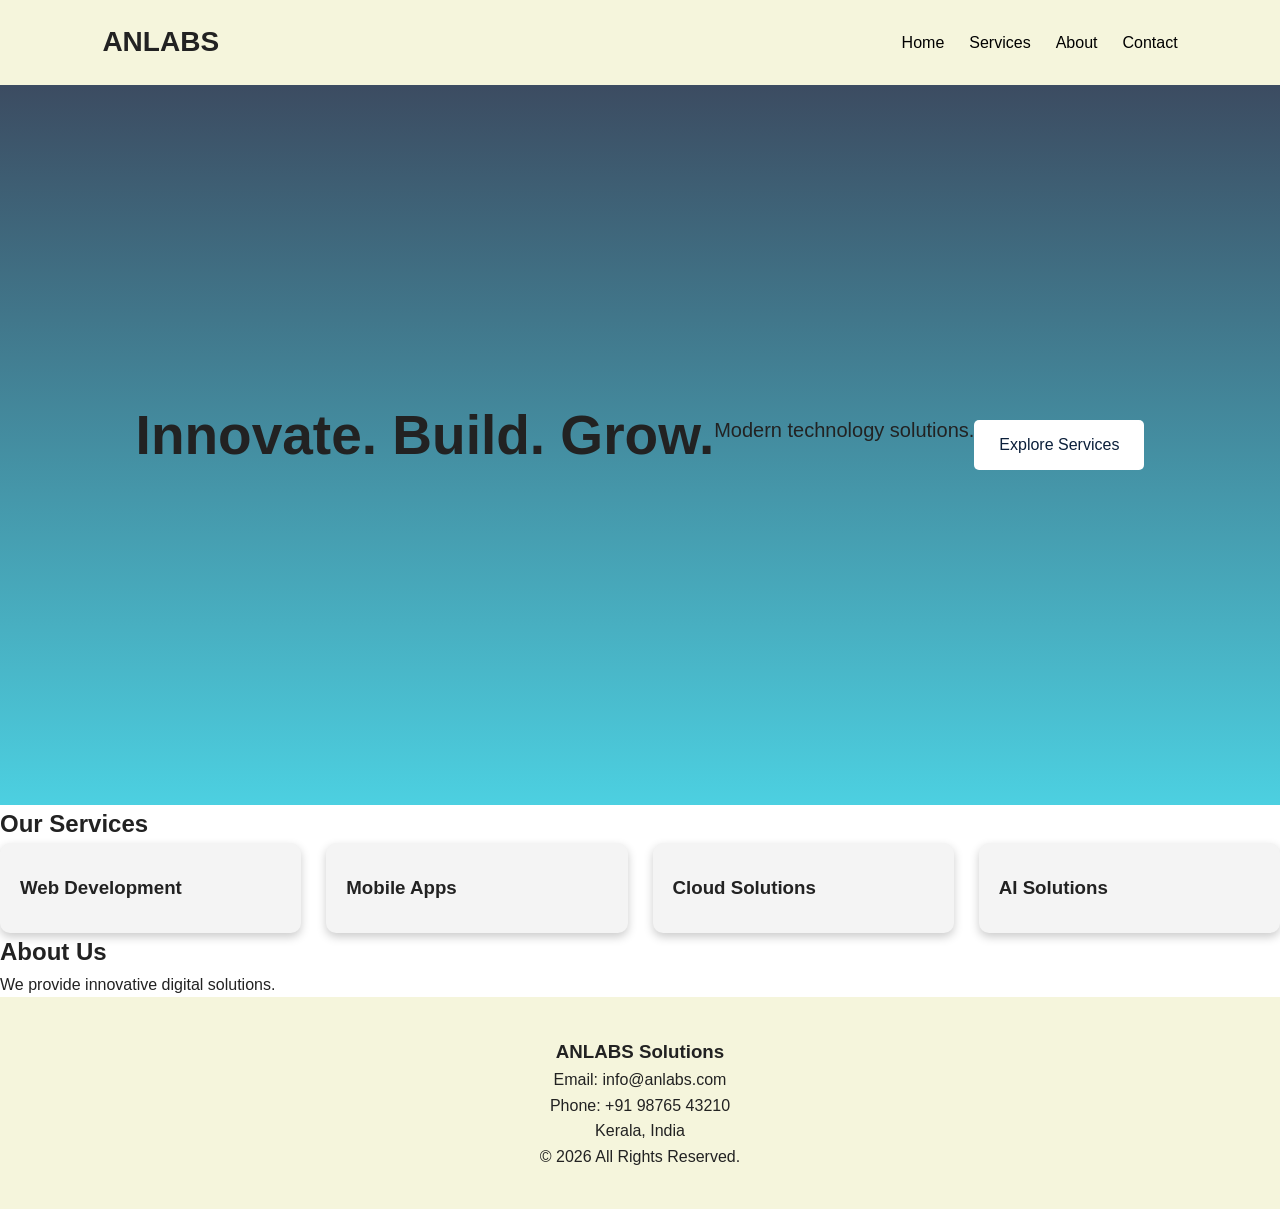
<file: PROGRAM_1/index.html>
<!DOCTYPE html>
<html>
<head>
<title>TechNova Solutions</title>
<link rel="stylesheet" href="style.css">
</head>
<body>
<header>
<div class="logo">ANLABS</div>
<nav>
<a href="#home">Home</a>
<a href="#services">Services</a>
<a href="#about">About</a>
<a href="#contact">Contact</a>
</nav>
</header>
<section class="hero" id="home">
<h1>Innovate. Build. Grow.</h1>
<p>Modern technology solutions.</p>
<a href="#services" class="btn">Explore Services</a>
</section>
<section id="services">
<h2>Our Services</h2>
<div class="service-grid">
<div class="service-card"><h3>Web Development</h3></div>
<div class="service-card"><h3>Mobile Apps</h3></div>
<div class="service-card"><h3>Cloud Solutions</h3></div>
<div class="service-card"><h3>AI Solutions</h3></div>
</div>
</section>
<section id="about">
<h2>About Us</h2>
<p>We provide innovative digital solutions.</p>
</section>
<footer id="contact">
<h3>ANLABS Solutions</h3>
<p>Email: info@anlabs.com</p>
<p>Phone: +91 98765 43210</p>
<p>Kerala, India</p>
<p>© 2026 All Rights Reserved.</p>
</footer>
</body>
</html>
</file>
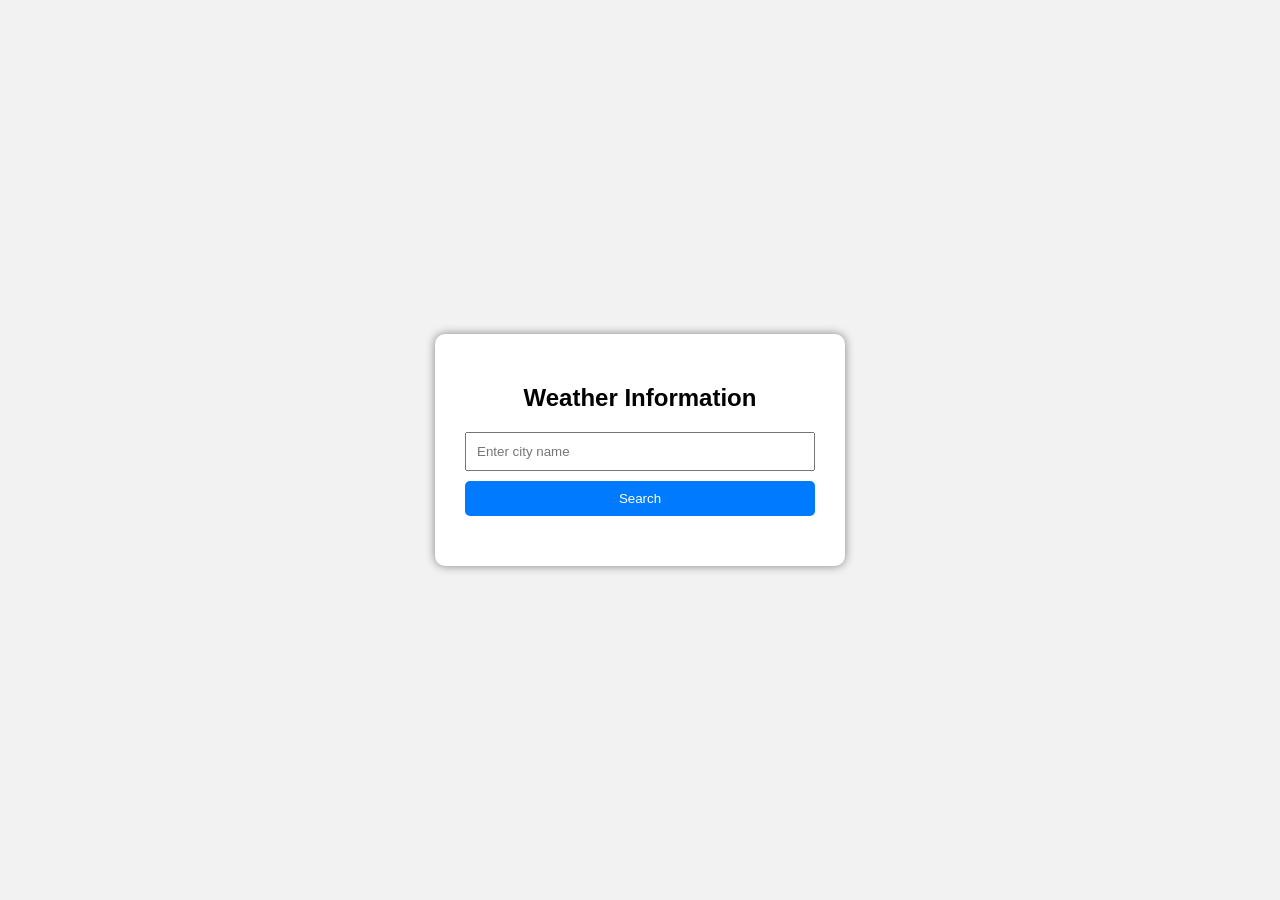
<file: PROGRAM_11/index.html>
<!DOCTYPE html>
<html>
<head>
    <title>Weather App</title>

    <style>
        body {
            font-family: Arial, sans-serif;
            background-color: #f2f2f2;
            display: flex;
            justify-content: center;
            align-items: center;
            min-height: 100vh;
            margin: 0;
        }

        .container {
            background-color: white;
            padding: 30px;
            width: 350px;
            border-radius: 10px;
            box-shadow: 0 0 10px gray;
            text-align: center;
        }

        input {
            width: 100%;
            padding: 10px;
            box-sizing: border-box;
            margin-bottom: 10px;
        }

        button {
            width: 100%;
            padding: 10px;
            background-color: #007bff;
            color: white;
            border: none;
            border-radius: 5px;
            cursor: pointer;
        }

        button:hover {
            background-color: #0056b3;
        }

        #result {
            margin-top: 20px;
        }
    </style>
</head>

<body>

    <div class="container">

        <h2>Weather Information</h2>

        <input type="text" id="city" placeholder="Enter city name">

        <button onclick="getWeather()">Search</button>

        <div id="result"></div>

    </div>

    <script>
        async function getWeather() {
            let city = document.getElementById("city").value.trim();
            let result = document.getElementById("result");

            if (city === "") {
                result.innerHTML = "Please enter a city name";
                return;
            }

            try {
                let response = await fetch(
                    "https://geocoding-api.open-meteo.com/v1/search?name=" +
                    encodeURIComponent(city) + "&count=1"
                );

                let data = await response.json();

                if (!data.results) {
                    result.innerHTML = "City not found";
                    return;
                }

                let place = data.results[0];

                let weatherResponse = await fetch(
                    "https://api.open-meteo.com/v1/forecast?latitude=" +
                    place.latitude + "&longitude=" + place.longitude +
                    "&current=temperature_2m,relative_humidity_2m,weather_code"
                );

                let weather = await weatherResponse.json();

                let current = weather.current;

                result.innerHTML =
                    "<h3>" + place.name + "</h3>" +
                    "<p>Temperature: " + current.temperature_2m + " °C</p>" +
                    "<p>Humidity: " + current.relative_humidity_2m + "%</p>" +
                    "<p>Weather Code: " + current.weather_code + "</p>";

            } catch (error) {
                result.innerHTML = "Unable to fetch weather data";
            }
        }
    </script>

</body>
</html>
</file>
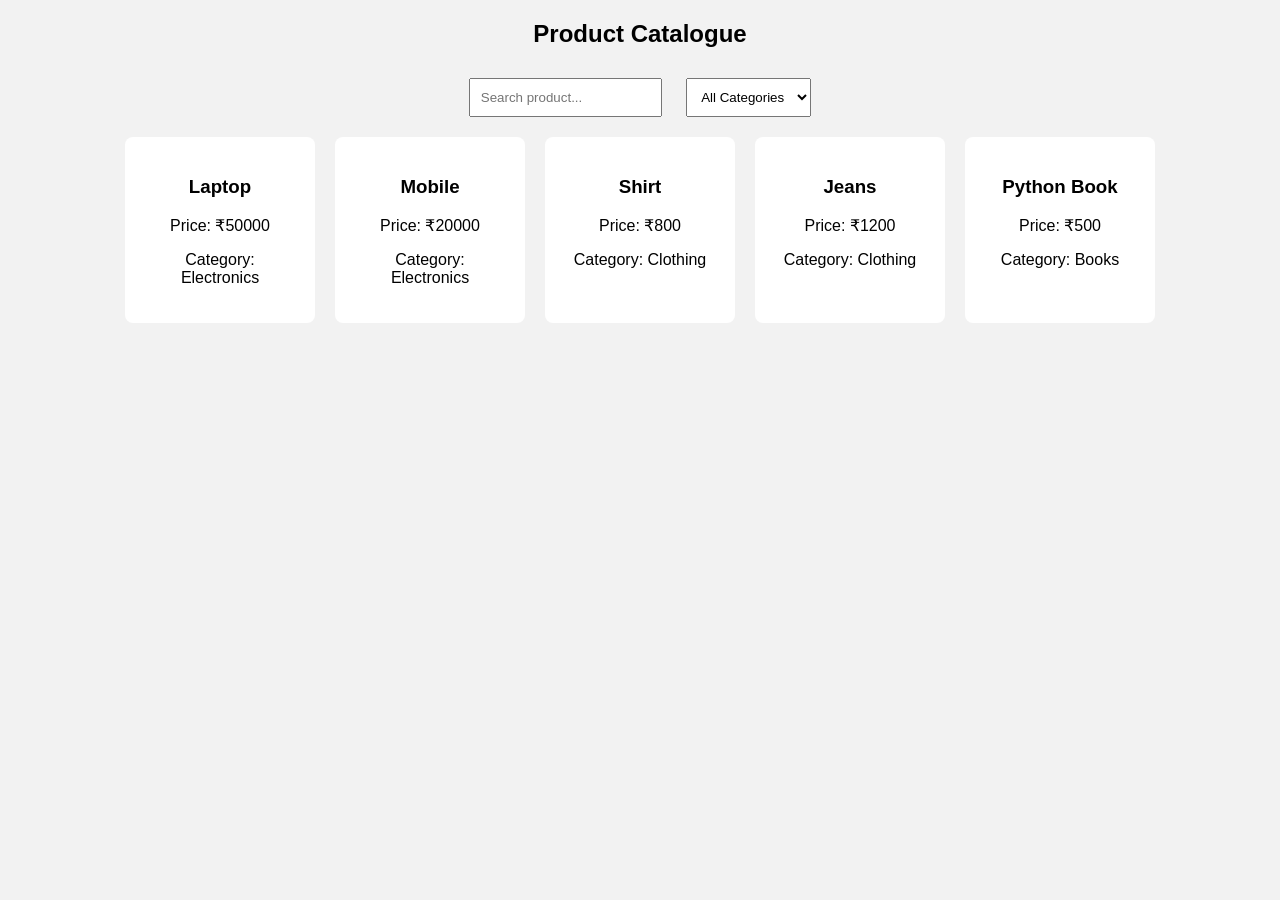
<file: PROGRAM_6/index.HTML>
<!DOCTYPE html>
<html>
<head>
    <title>Product Catalogue</title>

    <style>
        body {
            font-family: Arial;
            text-align: center;
            background: #f2f2f2;
        }

        input, select {
            padding: 10px;
            margin: 10px;
        }

        .container {
            display: flex;
            flex-wrap: wrap;
            justify-content: center;
        }

        .product {
            background: white;
            padding: 20px;
            margin: 10px;
            width: 150px;
            border-radius: 8px;
        }
    </style>
</head>

<body>

    <h2>Product Catalogue</h2>

    <input type="text" id="search"
           placeholder="Search product..." onkeyup="display()">

    <select id="category" onchange="display()">
        <option value="All">All Categories</option>
        <option value="Electronics">Electronics</option>
        <option value="Clothing">Clothing</option>
        <option value="Books">Books</option>
    </select>

    <div class="container" id="products"></div>

    <script>

        let items = [
            {name: "Laptop", price: 50000, category: "Electronics"},
            {name: "Mobile", price: 20000, category: "Electronics"},
            {name: "Shirt", price: 800, category: "Clothing"},
            {name: "Jeans", price: 1200, category: "Clothing"},
            {name: "Python Book", price: 500, category: "Books"}
        ];

        function display() {

            let search = document.getElementById("search").value.toLowerCase();
            let category = document.getElementById("category").value;

            let result = items.filter(function(p) {
                return p.name.toLowerCase().includes(search) &&
                (category == "All" || p.category == category);
            });

            let output = "";

            result.forEach(function(p) {
                output += `
                    <div class="product">
                        <h3>${p.name}</h3>
                        <p>Price: ₹${p.price}</p>
                        <p>Category: ${p.category}</p>
                    </div>
                `;
            });

            if (result.length == 0) {
                output = "No products found";
            }

            document.getElementById("products").innerHTML = output;
        }

        display();

    </script>

</body>
</html>
</file>
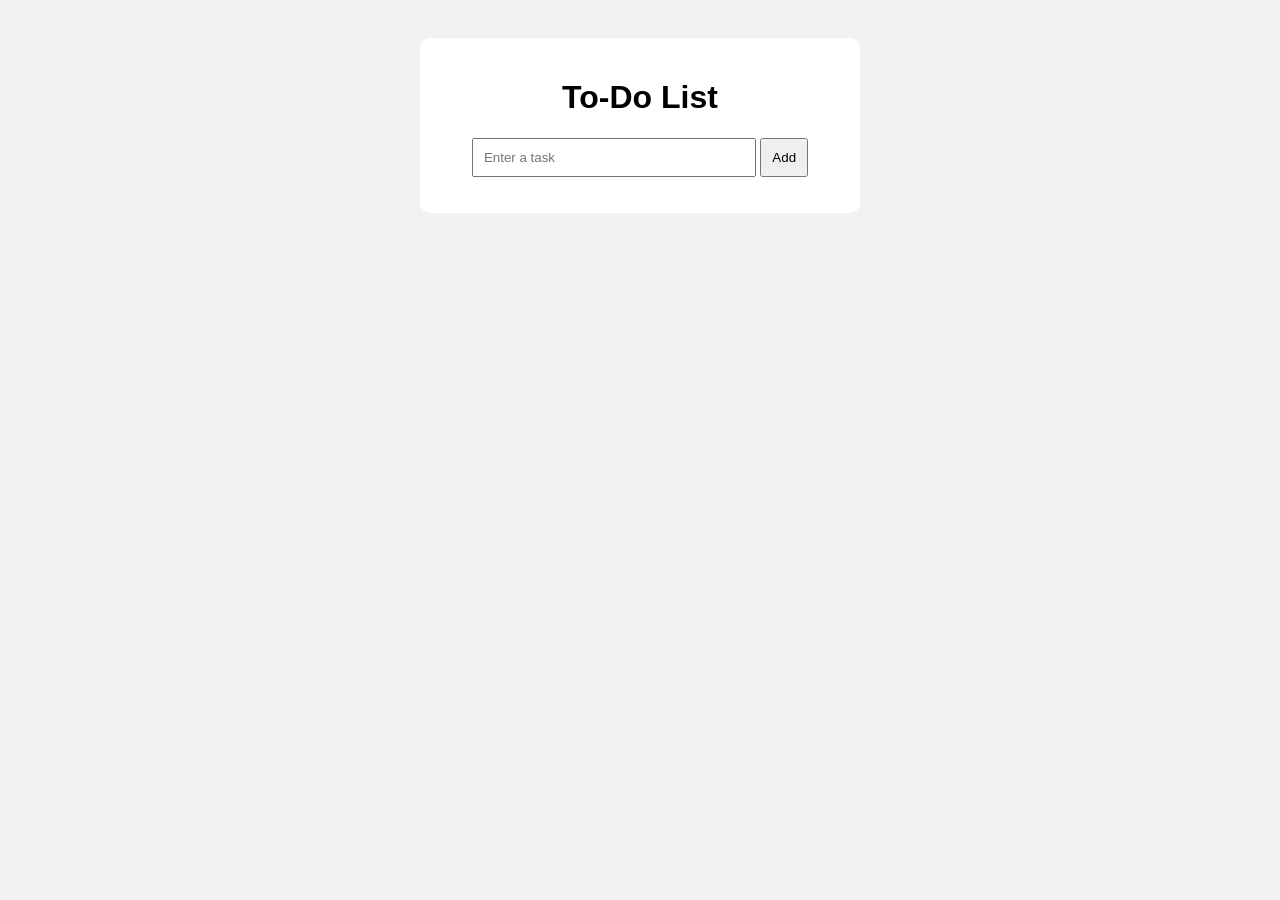
<file: PROGRAM_7/index.html>
<!DOCTYPE html>
<html>
<head>
    <title>To-Do List</title>
    <style>
        body {
            font-family: Arial;
            background: #f2f2f2;
            text-align: center;
            padding: 30px;
        }

        .container {
            background: white;
            padding: 20px;
            max-width: 400px;
            margin: auto;
            border-radius: 10px;
        }

        input {
            padding: 10px;
            width: 65%;
        }

        button {
            padding: 10px;
            cursor: pointer;
        }

        li {
            list-style: none;
            background: #eee;
            padding: 10px;
            margin: 10px 0;
            display: flex;
            justify-content: space-between;
        }

        .completed {
            text-decoration: line-through;
            color: gray;
        }
    </style>
</head>
<body>

    <div class="container">
        <h1>To-Do List</h1>

        <input type="text" id="taskInput" placeholder="Enter a task">
        <button onclick="addTask()">Add</button>

        <ul id="taskList"></ul>
    </div>

    <script>
        let tasks = JSON.parse(localStorage.getItem("tasks")) || [];

        function displayTasks() {
            let list = document.getElementById("taskList");
            list.innerHTML = "";

            tasks.forEach(function(task, index) {
                let li = document.createElement("li");

                li.innerHTML = `
                    <span class="${task.completed ? 'completed' : ''}">
                        ${task.name}
                    </span>
                    <div>
                        <button onclick="completeTask(${index})">✔</button>
                        <button onclick="deleteTask(${index})">❌</button>
                    </div>
                `;

                list.appendChild(li);
            });
        }

        function addTask() {
            let input = document.getElementById("taskInput");

            if (input.value.trim() === "") {
                alert("Enter a task!");
                return;
            }

            tasks.push({
                name: input.value,
                completed: false
            });

            saveTasks();
            input.value = "";
            displayTasks();
        }

        function completeTask(index) {
            tasks[index].completed = !tasks[index].completed;
            saveTasks();
            displayTasks();
        }

        function deleteTask(index) {
            tasks.splice(index, 1);
            saveTasks();
            displayTasks();
        }

        function saveTasks() {
            localStorage.setItem("tasks", JSON.stringify(tasks));
        }

        displayTasks();
    </script>

</body>
</html>
</file>
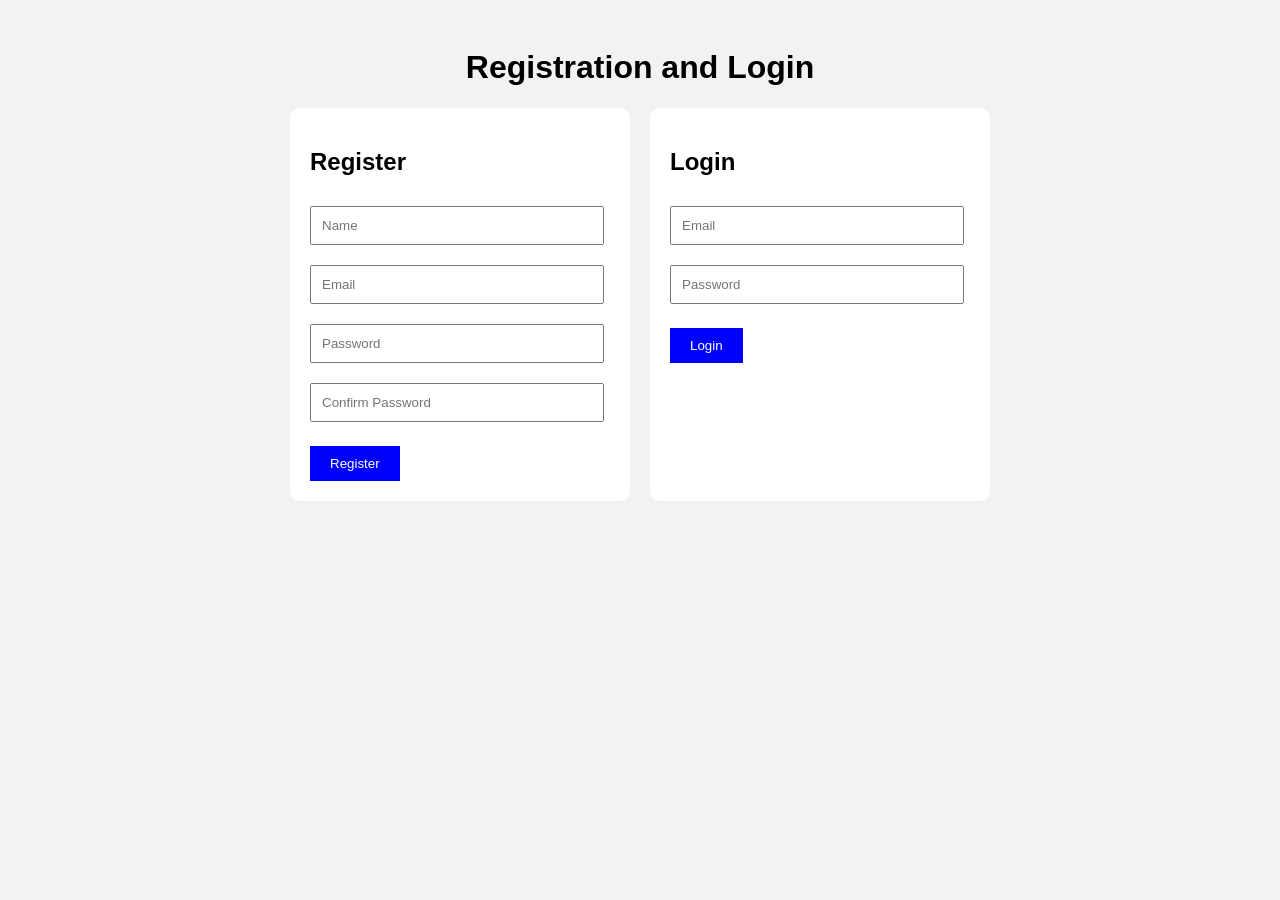
<file: PROGRAM_9/index.html>
<!DOCTYPE html>
<html>
<head>
    <title>Form Validation</title>
    <style>
        body {
            font-family: Arial;
            background: #f2f2f2;
            padding: 20px;
        }

        .container {
            display: flex;
            flex-wrap: wrap;
            gap: 20px;
            justify-content: center;
        }

        .form-box {
            background: white;
            padding: 20px;
            width: 300px;
            border-radius: 10px;
        }

        input {
            width: 90%;
            padding: 10px;
            margin: 10px 0;
        }

        button {
            padding: 10px 20px;
            background: blue;
            color: white;
            border: none;
            cursor: pointer;
        }

        .error {
            color: red;
            font-size: 14px;
        }

        .success {
            color: green;
        }
    </style>
</head>
<body>

    <h1 align="center">Registration and Login</h1>

    <div class="container">

        <!-- Registration Form -->
        <div class="form-box">
            <h2>Register</h2>

            <form id="registerForm">
                <input type="text" id="regName" placeholder="Name">
                <input type="email" id="regEmail" placeholder="Email">
                <input type="password" id="regPassword" placeholder="Password">
                <input type="password" id="regConfirm" placeholder="Confirm Password">

                <p id="regError" class="error"></p>

                <button type="submit">Register</button>
            </form>
        </div>

        <!-- Login Form -->
        <div class="form-box">
            <h2>Login</h2>

            <form id="loginForm">
                <input type="email" id="loginEmail" placeholder="Email">
                <input type="password" id="loginPassword" placeholder="Password">

                <p id="loginError" class="error"></p>

                <button type="submit">Login</button>
            </form>
        </div>

    </div>

    <script>
        // Registration validation
        document.getElementById("registerForm").addEventListener("submit",
        function(event) {
            event.preventDefault();

            let name = document.getElementById("regName").value.trim();
            let email = document.getElementById("regEmail").value.trim();
            let password = document.getElementById("regPassword").value;
            let confirmPassword = document.getElementById("regConfirm").value;
            let error = document.getElementById("regError");

            error.className = "error";

            if (name === "" || email === "" ||
                password === "" || confirmPassword === "") {
                error.innerHTML = "All fields are required!";
            }
            else if (!email.includes("@") || !email.includes(".")) {
                error.innerHTML = "Enter a valid email address!";
            }
            else if (password.length < 8 ||
                     !/[A-Z]/.test(password) ||
                     !/[a-z]/.test(password) ||
                     !/[0-9]/.test(password)) {
                error.innerHTML =
                    "Password must contain 8 characters, uppercase, lowercase and a number!";
            }
            else if (password !== confirmPassword) {
                error.innerHTML = "Passwords do not match!";
            }
            else {
                error.className = "success";
                error.innerHTML = "Registration successful!";
            }
        });

        // Login validation
        document.getElementById("loginForm").addEventListener("submit",
        function(event) {
            event.preventDefault();

            let email = document.getElementById("loginEmail").value.trim();
            let password = document.getElementById("loginPassword").value;
            let error = document.getElementById("loginError");

            error.className = "error";

            if (email === "" || password === "") {
                error.innerHTML = "All fields are required!";
            }
            else if (!email.includes("@") || !email.includes(".")) {
                error.innerHTML = "Enter a valid email address!";
            }
            else if (password.length < 8) {
                error.innerHTML = "Password must contain at least 8 characters!";
            }
            else {
                error.className = "success";
                error.innerHTML = "Login form validated successfully!";
            }
        });
    </script>

</body>
</html>
</file>
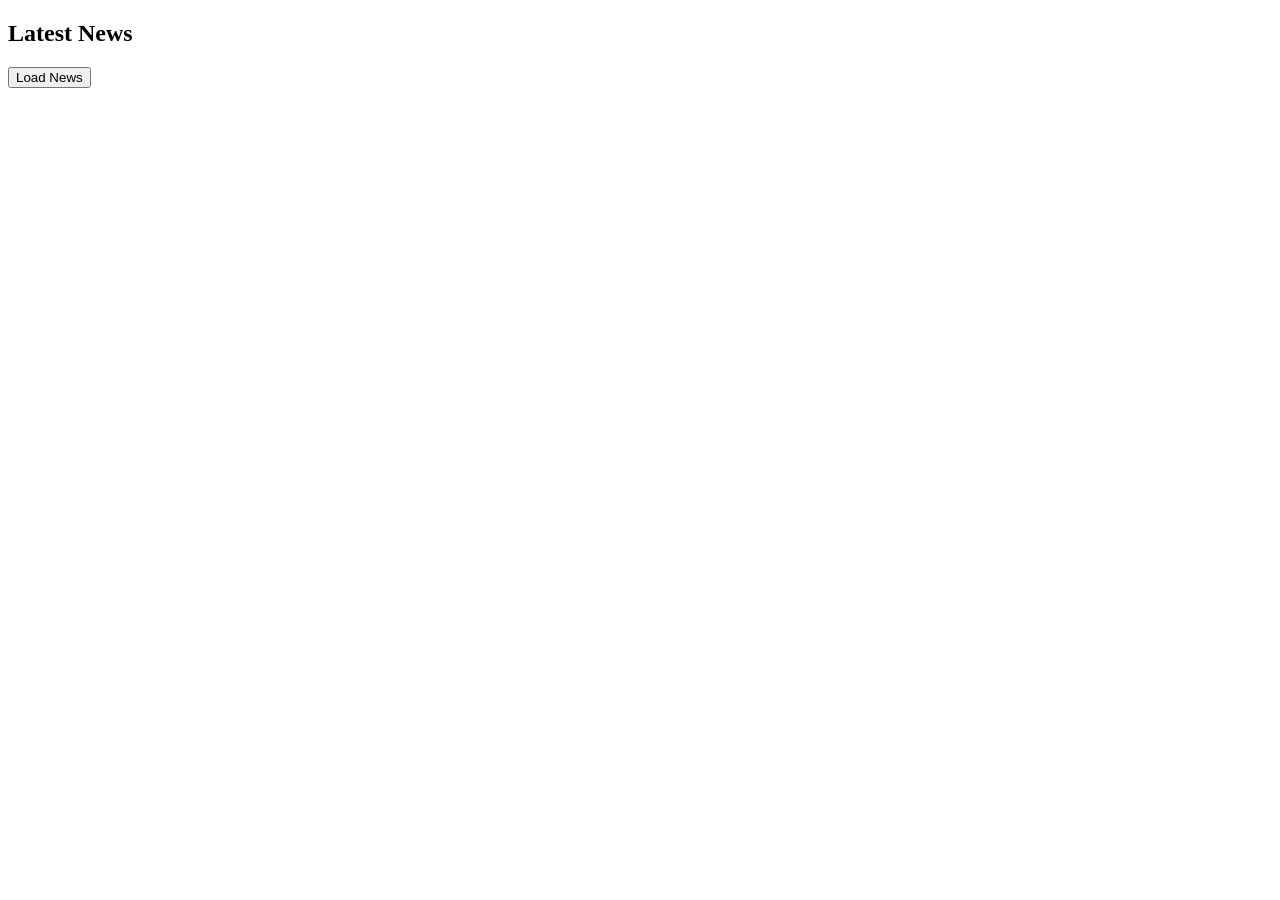
<file: program_12.html>
<!DOCTYPE html>
<html>
<head>
    <title>News Feed</title>
    <style>
        .news {
            border: 1px solid gray;
            padding: 15px;
            margin: 10px;
        }

        img {
            width: 200px;
        }
    </style>
</head>
<body>

    <h2>Latest News</h2>

    <button onclick="getNews()">Load News</button>

    <div id="newsList"></div>

    <script>
        
async function getNews() {

    let list = document.getElementById("newsList");

    list.innerHTML = "Loading news...";

    try {
        let apiKey = "d6baf23d0fc02d772440d8cb12be28cb";

        let response = await fetch(
            "https://gnews.io/api/v4/top-headlines?lang=en&max=10&apikey=" + apiKey
        );

        let data = await response.json();

        if (!response.ok) {
            throw new Error(data.errors
                ? data.errors.join(", ")
                : "HTTP Error: " + response.status);
        }

        list.innerHTML = "";

        data.articles.forEach(function(article) {

            list.innerHTML += `
                <div class="news">
                    <h3>${article.title}</h3>
                    <img src="${article.image || ''}" width="200">
                    <p>${article.description || ''}</p>
                    <p>Source: ${article.source.name}</p>
                    <p>Date: ${article.publishedAt}</p>
                </div>
            `;

        });

    } catch (error) {

        list.innerHTML = "Error: " + error.message;

        console.log(error);
    }
}

    </script>

</body>
</html>
</file>
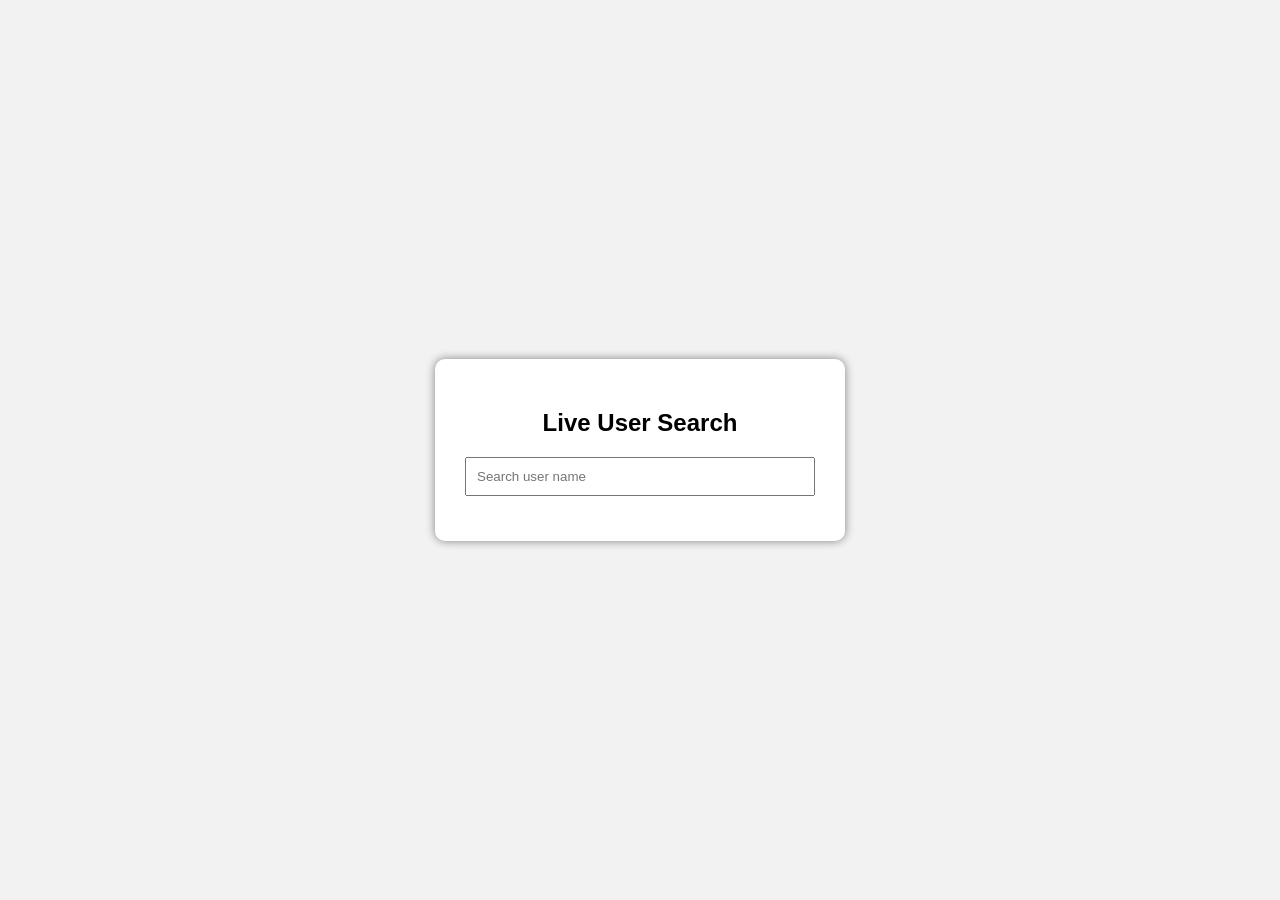
<file: program_13.html>
<!DOCTYPE html>
<html>
<head>
    <title>Live Search</title>

    <style>
        body {
            font-family: Arial, sans-serif;
            background-color: #f2f2f2;
            display: flex;
            justify-content: center;
            align-items: center;
            min-height: 100vh;
            margin: 0;
        }

        .container {
            text-align: center;
            background-color: white;
            padding: 30px;
            border-radius: 10px;
            width: 350px;
            box-shadow: 0 0 10px gray;
        }

        input {
            width: 100%;
            padding: 10px;
            box-sizing: border-box;
            margin-bottom: 15px;
        }

        #results {
            text-align: left;
        }
    </style>
</head>

<body>

    <div class="container">

        <h2>Live User Search</h2>

        <input type="text" id="search"
               placeholder="Search user name">

        <div id="results"></div>

    </div>

    <script>
        let users = [];

        async function loadUsers() {
            let response = await fetch(
                "https://jsonplaceholder.typicode.com/users"
            );

            users = await response.json();
        }

        document.getElementById("search").addEventListener(
            "input", function() {

                let keyword = this.value.toLowerCase();

                let filtered = users.filter(function(user) {
                    return user.name.toLowerCase().includes(keyword);
                });

                let result = document.getElementById("results");

                result.innerHTML = "";

                if (filtered.length === 0) {
                    result.innerHTML = "No users found";
                }

                filtered.forEach(function(user) {
                    result.innerHTML +=
                        "<p>" + user.name + " - " +
                        user.email + "</p>";
                });
            }
        );

        loadUsers();
    </script>

</body>
</html>
</file>
<file: PROGRAM_1/style.css>
/* General */
* {
    margin: 0;
    padding: 0;
    box-sizing: border-box;
}

html { scroll-behavior: smooth; }

body {
    font-family: Arial, sans-serif;
    line-height: 1.6;
    color: #222;
}

/* Header */
header {
    background: beige;
    display: flex;
    justify-content: space-between;
    align-items: center;
    padding: 20px 8%;
    position: sticky;
    top: 0;
}

.logo { font-size: 28px; font-weight: bold; }

nav { display: flex; gap: 25px; }

nav a {
    color: black;
    text-decoration: none;
}

nav a:hover { color: #00bcd4; }

/* Hero */
.hero {
    min-height: 80vh;
    display: flex;
    justify-content: center;
    align-items: center;
    text-align: center;
    padding: 40px 20px;
    background: linear-gradient(
        rgba(11,31,58,0.8),
        rgba(0,188,212,0.7)
    ), url("https://images.unsplash.com/photo-1497366811353-6870744d04b2")
    center/cover;
}

.hero-content { color: white; max-width: 700px; }

.hero h1 { font-size: 55px; margin-bottom: 20px; }

.hero p { font-size: 20px; margin-bottom: 30px; }

.btn {
    display: inline-block;
    background: white;
    color: #0b1f3a;
    padding: 12px 25px;
    text-decoration: none;
    border-radius: 5px;
}

.btn:hover { background: #00bcd4; color: white; }

/* Services */
.services {
    padding: 70px 8%;
    text-align: center;
}

.services h2, .about h2 {
    font-size: 35px;
    margin-bottom: 40px;
}

.service-grid {
    display: grid;
    grid-template-columns: repeat(4, 1fr);
    gap: 25px;
}

.service-card {
    background: #f4f4f4;
    padding: 30px 20px;
    border-radius: 10px;
    box-shadow: 0 4px 10px #ccc;
    transition: 0.3s;
}

.service-card:hover { transform: translateY(-8px); }

/* About */
.about {
    background: #eef7fa;
    padding: 70px 15%;
    text-align: center;
}

/* Footer */
footer {
    background: beige;
    text-align: center;
    padding: 40px 20px;
}

.copyright { margin-top: 20px; }

/* Responsive */
@media (max-width: 900px) {
    .service-grid { grid-template-columns: repeat(2, 1fr); }
    .hero h1 { font-size: 45px; }
}

@media (max-width: 600px) {
    header { flex-direction: column; gap: 15px; }
    nav { flex-wrap: wrap; justify-content: center; }
    .hero h1 { font-size: 35px; }
    .service-grid { grid-template-columns: 1fr; }
    .services, .about { padding: 50px 20px; }
}
</file>
